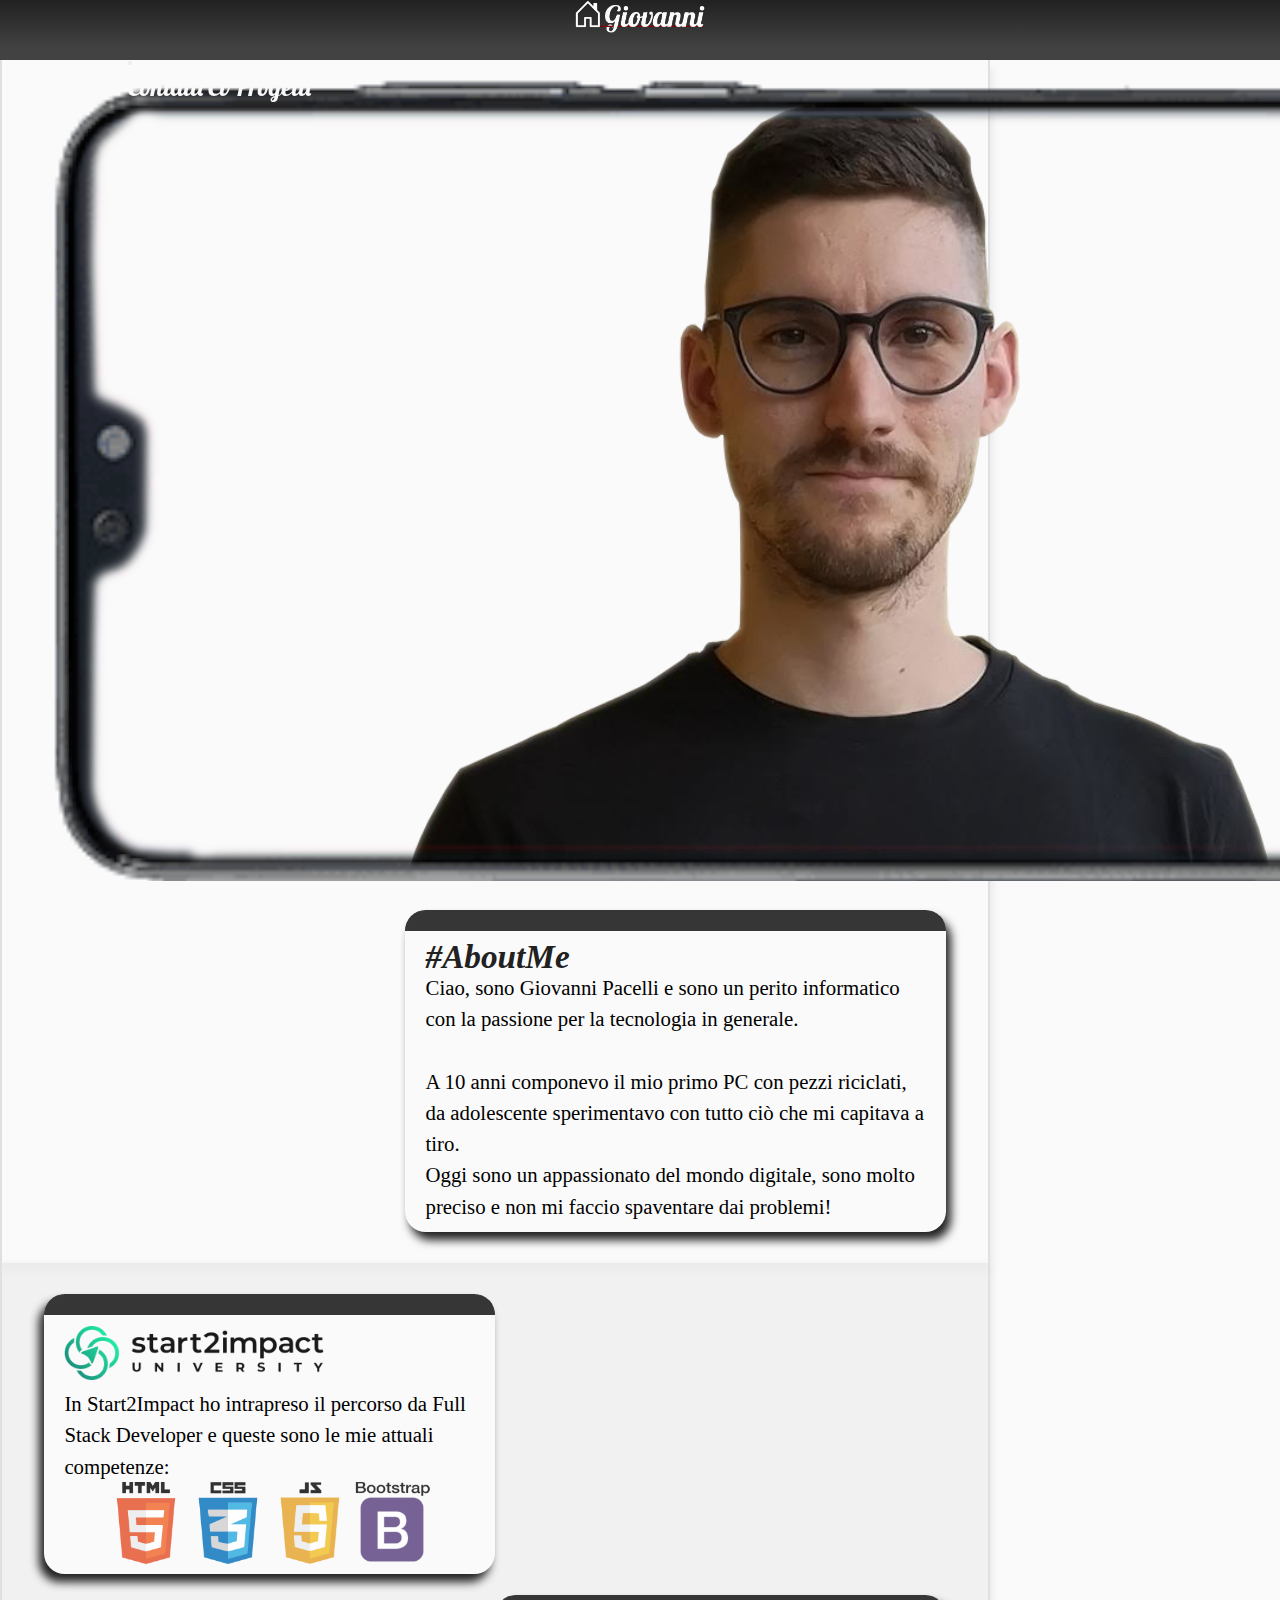
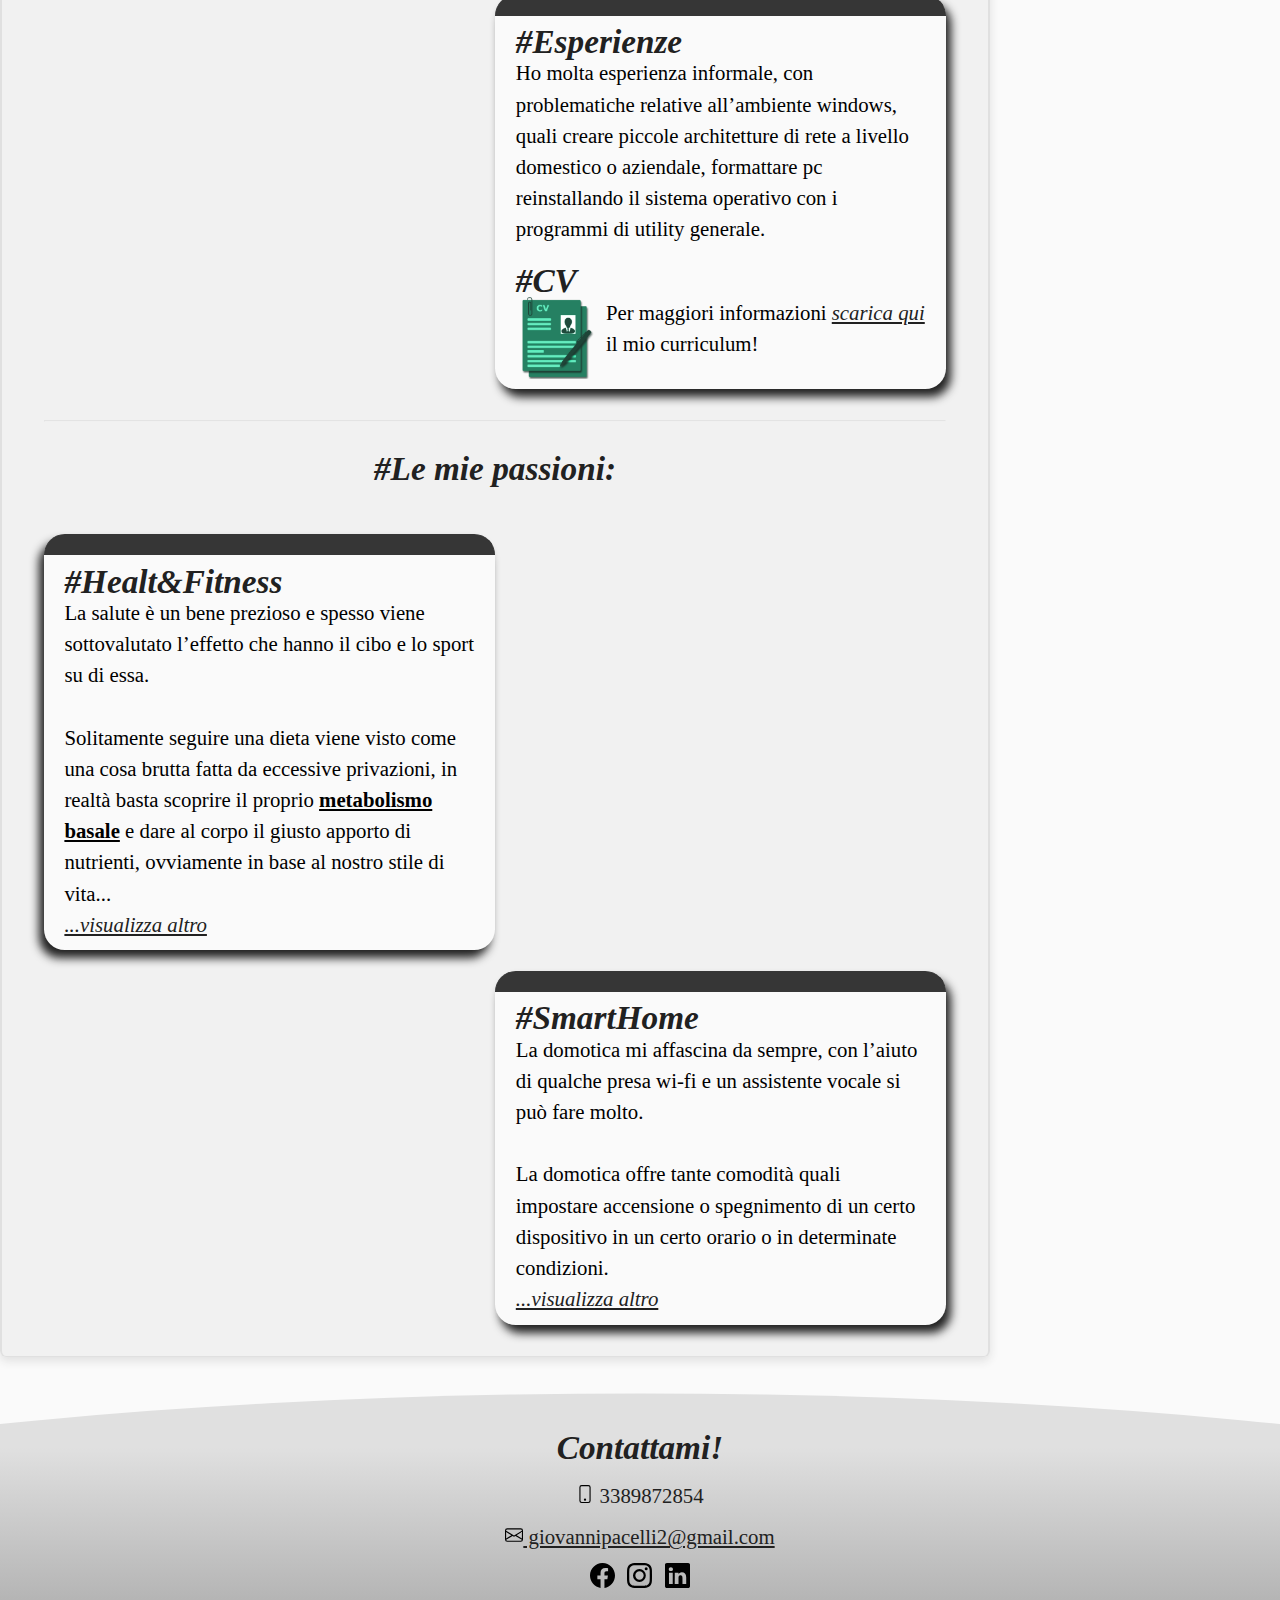
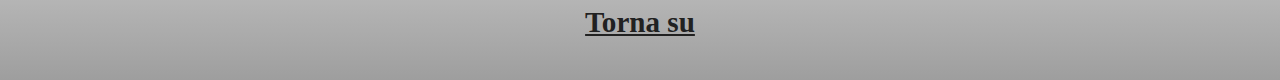
<file: index.html>
<!DOCTYPE html>
<html lang="en" dir="ltr">
  <head>
    <meta charset="utf-8">
    <meta name="viewport" content="width=device-width, initial-scale=1.0, maximum-scale=1.0"/>
    <link href="https://fonts.googleapis.com/css2?family=Open+Sans:ital,wght@0,400;0,700;1,400;1,700&display=swap" rel="stylesheet">
    <link href="https://fonts.googleapis.com/css2?family=Lobster&display=swap" rel="stylesheet">
    <link href="https://cdn.jsdelivr.net/npm/bootstrap@5.0.2/dist/css/bootstrap.min.css"
        rel="stylesheet"
        integrity="sha384-EVSTQN3/azprG1Anm3QDgpJLIm9Nao0Yz1ztcQTwFspd3yD65VohhpuuCOmLASjC"
        crossorigin="anonymous">
    <script src="https://cdn.jsdelivr.net/npm/bootstrap@5.0.2/dist/js/bootstrap.bundle.min.js"></script>
    <link rel="stylesheet" href="assets/css/master.css">
    <link rel="stylesheet" href="assets/css/home.css">
    <title>Giovanni Pacelli</title>
  </head>
  <body>

    <header id="header">
      <nav class="navbar navbar-expand-sm navbar-dark header">
        <div class="container-fluid links">
            <div class="logo"><a id="logo-color" href="#"><img src="assets/img/Logo.png" alt="Logo"></a></div>
            <button type="button" class="navbar-toggler" data-bs-toggle="collapse" data-bs-target="#navbarCollapse">
                <span class="navbar-toggler-icon"></span>
            </button>
            <div class="collapse navbar-collapse links-container" id="navbarCollapse">
                <div class="navbar-nav">
                    <a href="#contact" class="nav-item">Contatti</a>
                    <a href="#cv" class="nav-item">Cv</a>
                    <a href="project/project.html" class="nav-item">Progetti</a>
                </div>
            </div>
        </div>
    </nav>
    </header>

    <div id="page">

      <div class="container-sm">
        <div id="first-section">
          <section>
            <figure id="my-photo">
              <img class="img-fluid" src="assets/img/in-phone.png" alt="Foto personale all'interno di uno smarphone">
            </figure>
          </section>
  
          <section id="aboutme" class="query-768-width-60" tabindex="0">
            <div class="text-container-box shadow-right">
              <div class="text-container-bar"></div>
              <div class="text-container">
                <h3>&num;AboutMe</h3>
              <span class="description"><p id="intro">Ciao, sono Giovanni Pacelli e sono un perito informatico</p><p id="continue"> con la passione per la tecnologia in generale.</br></br> A 10 anni componevo il mio primo PC con pezzi riciclati, da adolescente sperimentavo con tutto ciò che mi capitava a tiro.</br> Oggi sono un appassionato del mondo digitale, sono molto preciso e non mi faccio spaventare dai problemi!</p>
              <span class="other">...continua</span></span>
              </div>
            </div>
          </section>
        </div>
        
        <div id="second-section">
          <section>  
            <div class="info-container to-left">
              <div class="text-container-box shadow-left">
                <div class="text-container-bar"></div>
                <div class="text-container">

                  <figure>
                    <img class="img-fluid start-to-impact" src="assets/img/start-to-impact.webp" alt="Logo di Start2Impact University">
                  </figure>
  
                  <p>In Start2Impact ho intrapreso il percorso da Full Stack Developer e queste sono le mie attuali competenze:</p>
                  <div class=""  id="competence-photos">
                    <img class="img-fluid competence-icon" src="assets/img/html5.png" alt="Icona HTML5">
                    <img class="img-fluid competence-icon" src="assets/img/css3.png" alt="Icona CSS3">
                    <img class="img-fluid competence-icon" src="assets/img/js.png" alt="Icona JS">
                    <img class="img-fluid competence-icon" src="assets/img/bootstrap.png" alt="Icona Bootstrap">
                  </div>
                </div>
              </div>
            </div>

            <div class="info-container to-right mt-smartphone">
              <div class="text-container-box shadow-right">
                <div class="text-container-bar"></div>
                <div class="text-container">
                  <h3>&num;Esperienze</h3>
                  <p id="cv">Ho molta esperienza informale, con problematiche relative all’ambiente windows, quali creare piccole architetture di rete a livello domestico o aziendale, formattare pc reinstallando il sistema operativo con i programmi di utility generale.</p>
                  <!--<p>Parlo di esperienza informale dato che non ho effettuato ciò come un lavoro vero e proprio ma ad amici e parenti oppure presso le aziende in cui lavoravo ma facendo tutt’altro.</p>-->
                </div>
                <div class="text-container pt-0">
                  <h3>&num;CV</h3>
                  <div class="cv-section">
                    <img class="img-fluid cv-icon" src="assets/img/cv-3.png" alt="Icona curriculum vitae">
                    <p>Per maggiori informazioni <a class="g-link" href="assets/download/CV_Pacelli_Giovanni.pdf"><em>scarica qui</em></a> il mio curriculum!</p>
                  </div>
                </div>
              </div>
            </div> 

            <hr>

            <h3 id="passions-h3">&num;Le mie passioni:</h3>

            <div class="info-container to-left">
              <div class="text-container-box shadow-left">
                <div class="text-container-bar"></div>
                <div class="text-container">
                  <h3>&num;Healt&amp;Fitness</h3>
                  <p>La salute è un bene prezioso e spesso viene sottovalutato l’effetto che hanno il cibo e lo sport su di essa. </br></br>Solitamente seguire una dieta viene visto come una cosa brutta fatta da eccessive privazioni, in realtà basta scoprire il proprio <a class="special-links" href="https://giovannipacelli2.github.io/metabolismo/">metabolismo basale</a> e dare al corpo il giusto apporto di nutrienti, ovviamente in base al nostro stile di vita...</p>
                  <a class="g-link" href="healt-fitness/index.html#home-continue"><em>...visualizza altro</em></a>
                </div>
              </div>
            </div>
  
            <div class="info-container to-right mt-smartphone">
              <div class="text-container-box shadow-right">
                <div class="text-container-bar"></div>
                <div class="text-container">
                  <h3>&num;SmartHome</h3>
                  <p>La domotica mi affascina da sempre, con l’aiuto di qualche presa wi-fi e un assistente vocale si può fare molto. </br></br>La domotica offre tante comodità quali impostare accensione o spegnimento di un certo dispositivo in un certo orario o in determinate condizioni.</p>
                  <a class="g-link" href="smart-home/index.html"><em>...visualizza altro</em></a>
                </div>
              </div>
            </div>            
          </section>
        </div>

      </div>
    </div>

    <footer id="contact" class="footer">
      <div class="footer-container center">
        <h3>Contattami!</h3>
        <div class="info"><img src="assets/img/icon-bootstrap/phone.svg" alt="icona cellulare"> 3389872854</div>
        <div class="info"><a class="g-link" href="mailto:giovannipacelli2@gmail.com"><img src="assets/img/icon-bootstrap/mail.svg" alt="icona cellulare"> giovannipacelli2@gmail.com</a></div>
        <div class="info social">
          <a href="https://www.facebook.com/giovannigstpacelli/"><img src="assets/img/icon-bootstrap/fb.svg" alt="icona facebook"></a>
          <a href="https://www.instagram.com/giovannipacelli2/"><img src="assets/img/icon-bootstrap/ig.svg" alt="icona instagram"></a>
          <a href="https://www.linkedin.com/in/giovanni-pacelli-537398147/"><img src="assets/img/icon-bootstrap/linkedin.svg" alt="icona linkedin"></a>
        </div>
        <div id="torna-su"><a class="g-link" href="#page">Torna su</a></div>
      </div>
    </footer>

    <script src="./assets/js/other.js"></script>
  </body>
</html>
</file>
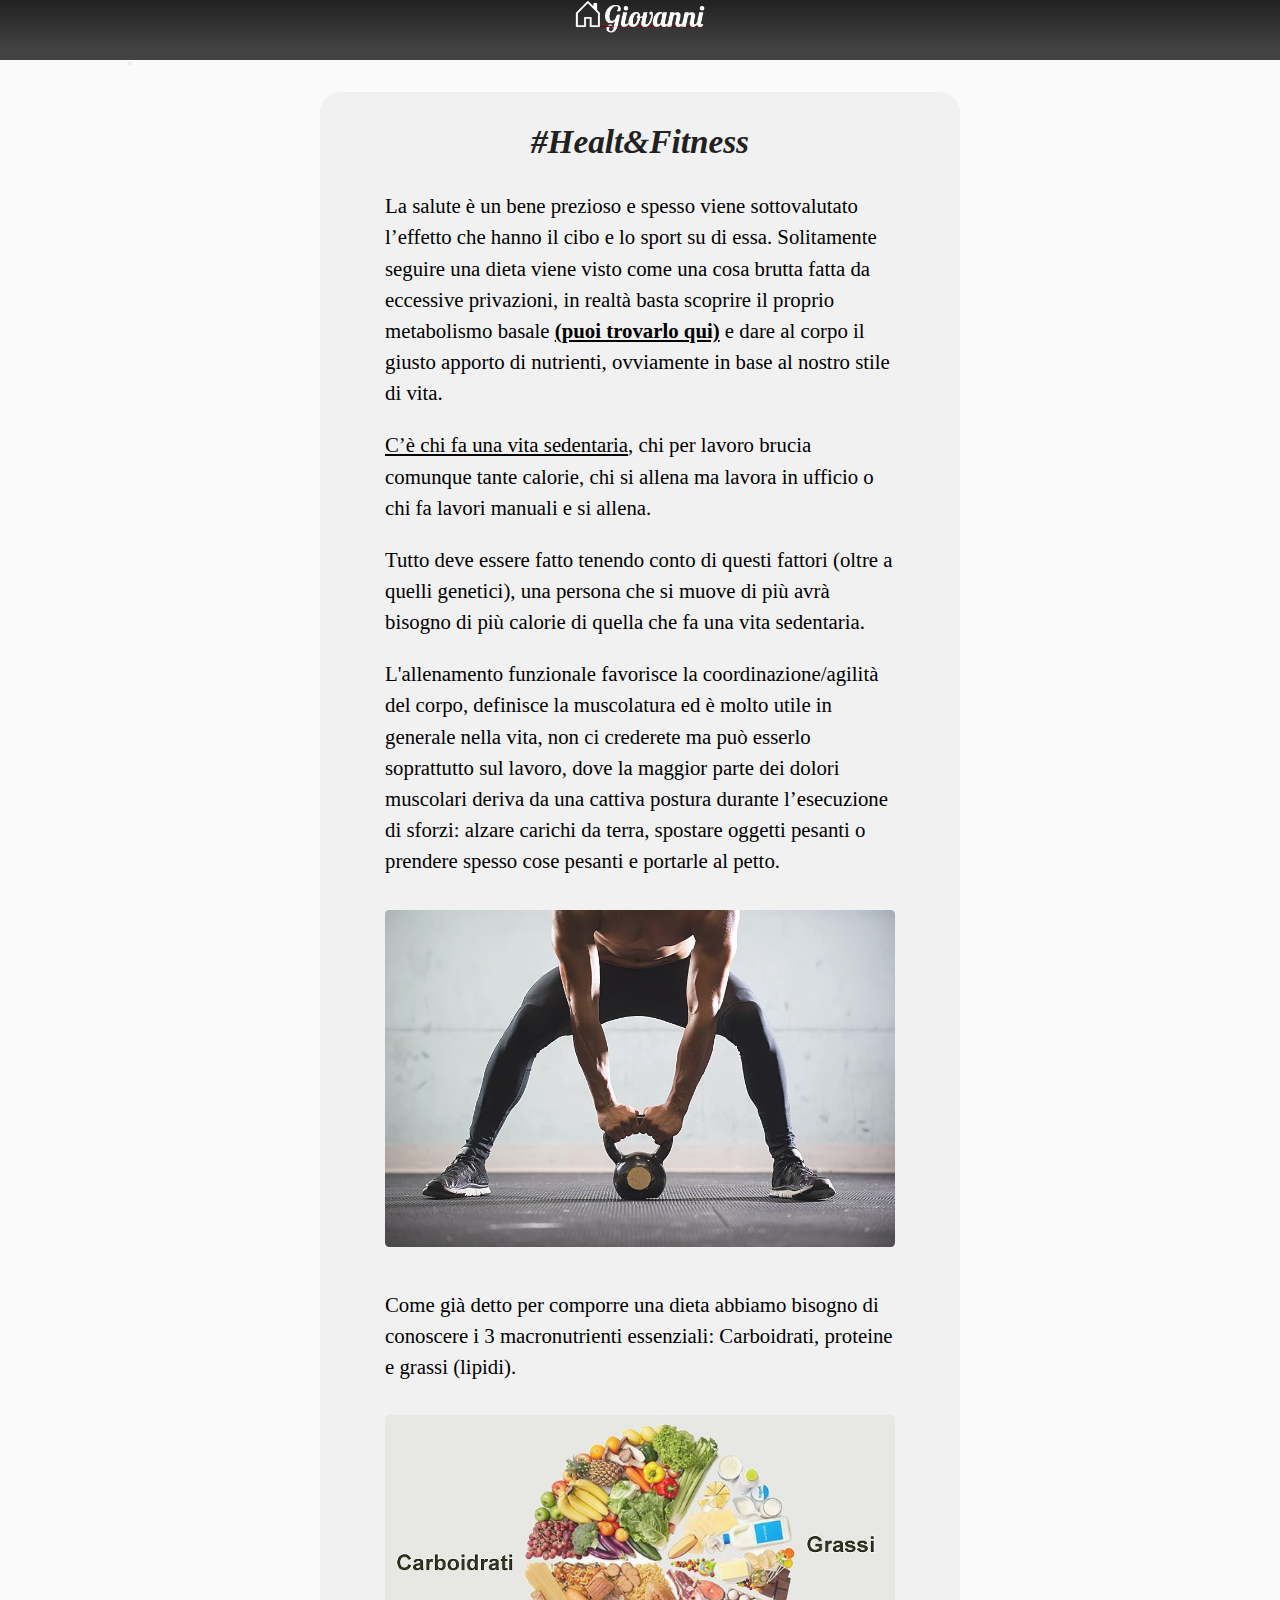
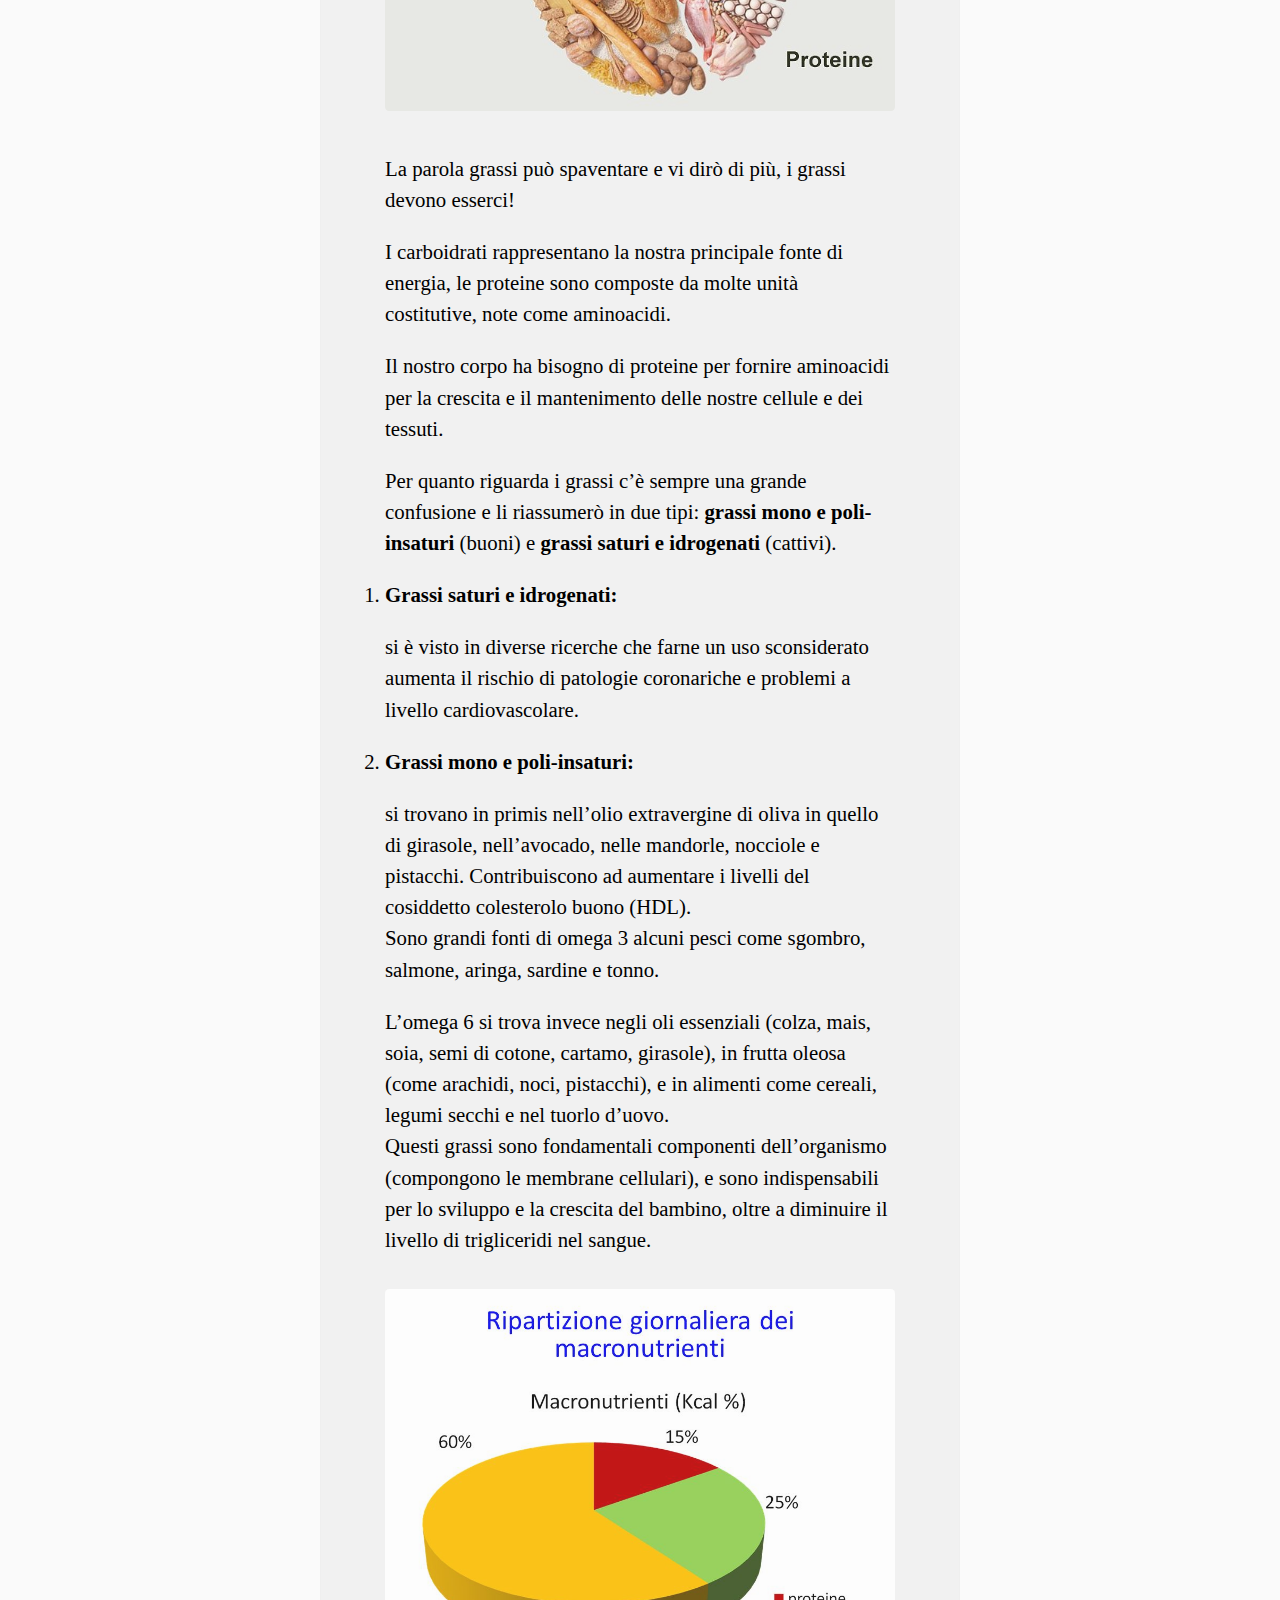
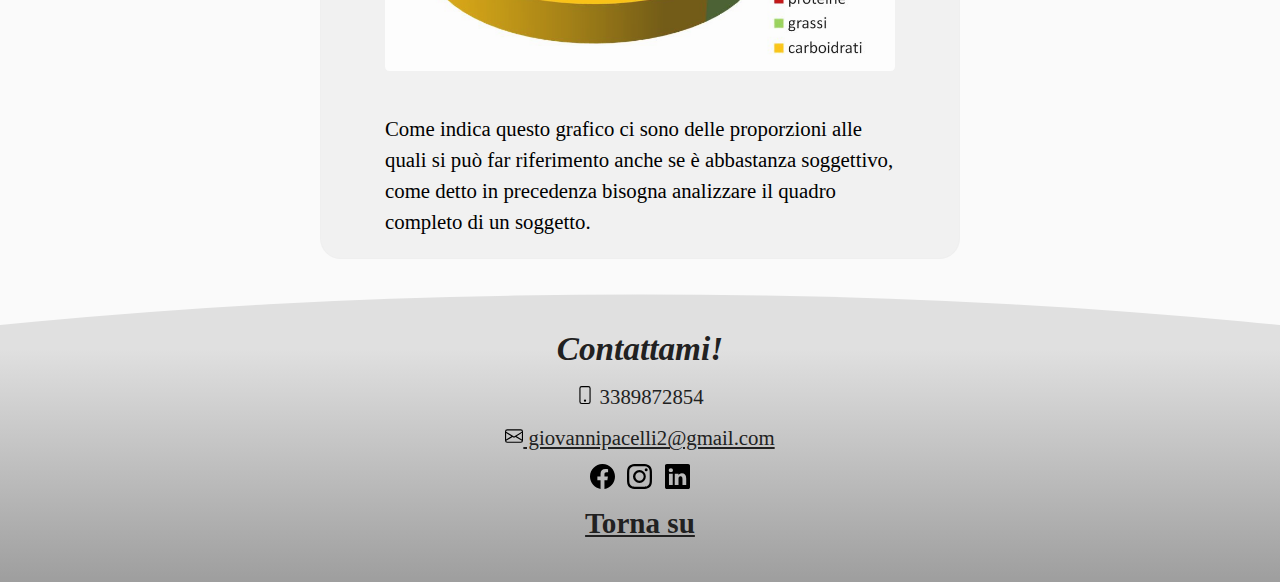
<file: healt-fitness/index.html>
<!DOCTYPE html>
<html lang="en" dir="ltr">
  <head>
    <meta charset="utf-8">
    <meta name="viewport" content="width=device-width, initial-scale=1.0, maximum-scale=1.0"/>
    <link href="https://fonts.googleapis.com/css2?family=Open+Sans:ital,wght@0,400;0,700;1,400;1,700&display=swap" rel="stylesheet">
    <link href="https://fonts.googleapis.com/css2?family=Lobster&display=swap" rel="stylesheet">
    <link href="https://cdn.jsdelivr.net/npm/bootstrap@5.0.2/dist/css/bootstrap.min.css"
        rel="stylesheet"
        integrity="sha384-EVSTQN3/azprG1Anm3QDgpJLIm9Nao0Yz1ztcQTwFspd3yD65VohhpuuCOmLASjC"
        crossorigin="anonymous">
    <script src="https://cdn.jsdelivr.net/npm/bootstrap@5.0.2/dist/js/bootstrap.bundle.min.js"></script>
    <link rel="stylesheet" href="../assets/css/master.css">
    <link rel="stylesheet" href="../assets/css/passions.css">
    <title>Giovanni Pacelli</title>
  </head>
  <body>

    <header id="header">
      <nav class="navbar navbar-expand-sm navbar-dark header">
        <div class="container-fluid links">
            <div class="logo"><a id="logo-color" href="../index.html"><img src="../assets/img/Logo.png" alt="Logo"></a></div>
            <button type="button" class="navbar-toggler" data-bs-toggle="collapse" data-bs-target="#navbarCollapse">
                <span class="navbar-toggler-icon"></span>
            </button>
            <div class="collapse navbar-collapse links-container" id="navbarCollapse">
                <div class="navbar-nav">
                    <a href="#contact" class="nav-item">Contatti</a>
                    <a href="../index.html#cv" class="nav-item">Cv</a>
                    <a href="../project/project.html" class="nav-item">Progetti</a>
                </div>
            </div>
        </div>
    </nav>
    </header>

    <div id="page">

      <article class="article-container">
        <div class="article container-fluid">
          <div class="heading"><h3>&num;Healt&amp;Fitness</h3></div>
          <section>
            <p id="home-continue">La salute è un bene prezioso e spesso viene sottovalutato l’effetto che hanno il cibo e lo sport su di essa. Solitamente seguire una dieta viene visto come una cosa brutta fatta da eccessive privazioni, in realtà basta scoprire il proprio metabolismo basale <a class="special-links" href="https://giovannipacelli2.github.io/metabolismo/">(puoi trovarlo qui)</a> e dare al corpo il giusto apporto di nutrienti, ovviamente in base al nostro stile di vita. </p>
            <p><span class="continue-to-read">C’è chi fa una vita sedentaria</span>, chi per lavoro brucia comunque tante calorie, chi si allena ma lavora in ufficio o chi fa lavori manuali e si allena. </p>
            <p>Tutto deve essere fatto tenendo conto di questi fattori (oltre a quelli genetici), una persona che si muove di più avrà bisogno di più calorie di quella che fa una vita sedentaria.</p>
            <p>L'allenamento funzionale favorisce la coordinazione/agilità del corpo, definisce la muscolatura ed è molto utile in generale nella vita, non ci crederete ma può esserlo soprattutto sul lavoro, dove la maggior parte dei dolori muscolari deriva da una cattiva postura durante l’esecuzione di sforzi: alzare carichi da terra, spostare oggetti pesanti o prendere spesso cose pesanti e portarle al petto.</p>
          </section>
          <figure class="center">
            <img class="photo" src="../assets/img/functional-training1.png" alt="Immagine di un uomo che solleva un peso">
          </figure>
          <section>
            <p class="no-margin">Come già detto per comporre una dieta abbiamo bisogno di conoscere i 3 macronutrienti essenziali: Carboidrati, proteine e grassi (lipidi).</p>
            <figure class="center">
              <img id="macro" class="photo" src="../assets/img/macronutrienti.jpg" alt="I macronutrienti: carboidrati, proteine e grassi">
            </figure>
            <p>La parola grassi può spaventare e vi dirò di più, i grassi devono esserci!</p>
            <p>I carboidrati rappresentano la nostra principale fonte di energia, le proteine sono composte da molte unità costitutive, note come aminoacidi.</p>
            <p>Il nostro corpo ha bisogno di proteine per fornire aminoacidi per la crescita e il mantenimento delle nostre cellule e dei tessuti.</p>
            <p>Per quanto riguarda i grassi c’è sempre una grande confusione e li riassumerò in due tipi: <strong>grassi mono e poli-insaturi</strong> (buoni) e <strong>grassi saturi e idrogenati</strong> (cattivi).</p>
          </section>
  
          <section>
            <ol class="no-margin">
              <li>
                <p><strong>Grassi saturi e idrogenati:</strong></p>
                <p>si è visto in diverse ricerche che farne un uso sconsiderato aumenta il rischio di patologie coronariche e problemi a livello cardiovascolare.</p>
              </li>
              <li>
                <p><strong>Grassi mono e poli-insaturi: </strong></p>
                <p>si trovano in primis nell’olio extravergine di oliva in quello di girasole, nell’avocado, nelle mandorle, nocciole e pistacchi. Contribuiscono ad aumentare i livelli del cosiddetto colesterolo buono (HDL).<br> Sono grandi fonti di omega 3 alcuni pesci come sgombro, salmone, aringa, sardine e tonno.</p>
                <p>L’omega 6 si trova invece negli oli essenziali (colza, mais, soia, semi di cotone, cartamo, girasole), in frutta oleosa (come arachidi, noci, pistacchi), e in alimenti come cereali, legumi secchi e nel tuorlo d’uovo.<br> Questi grassi sono fondamentali componenti dell’organismo (compongono le membrane cellulari), e sono indispensabili per lo sviluppo e la crescita del bambino, oltre a diminuire il livello di trigliceridi nel sangue.</p>
              </li>
            </ol>  

            <figure class="center">
              <img class="photo" src="../assets/img/percentuale-macronutrienti.jpg" alt="Percentuale macronutrieni nella dieta. 60% carboidrati, 15% Proteine, 25% Grassi">
            </figure>

            <p>Come indica questo grafico ci sono delle proporzioni alle quali si può far riferimento anche se è abbastanza soggettivo, come detto in precedenza bisogna analizzare il quadro completo di un soggetto.</p>
          </section>
      </article>

    </div>

    <footer id="contact" class="footer">
      <div class="footer-container center">
        <h3>Contattami!</h3>
        <div class="info"><img src="../assets/img/icon-bootstrap/phone.svg" alt="icona cellulare"> 3389872854</div>
        <div class="info"><a class="g-link" href="mailto:giovannipacelli2@gmail.com"><img src="../assets/img/icon-bootstrap/mail.svg" alt="icona cellulare"> giovannipacelli2@gmail.com</a></div>
        <div class="info social">
          <a href="https://www.facebook.com/giovannigstpacelli/"><img src="../assets/img/icon-bootstrap/fb.svg" alt="icona facebook"></a>
          <a href="https://www.instagram.com/giovannipacelli2/"><img src="../assets/img/icon-bootstrap/ig.svg" alt="icona instagram"></a>
          <a href="https://www.linkedin.com/in/giovanni-pacelli-537398147/"><img src="../assets/img/icon-bootstrap/linkedin.svg" alt="icona linkedin"></a>
        </div>
        <div id="torna-su"><a class="g-link" href="#page">Torna su</a></div>
      </div>
    </footer>

  </body>
</html>
</file>
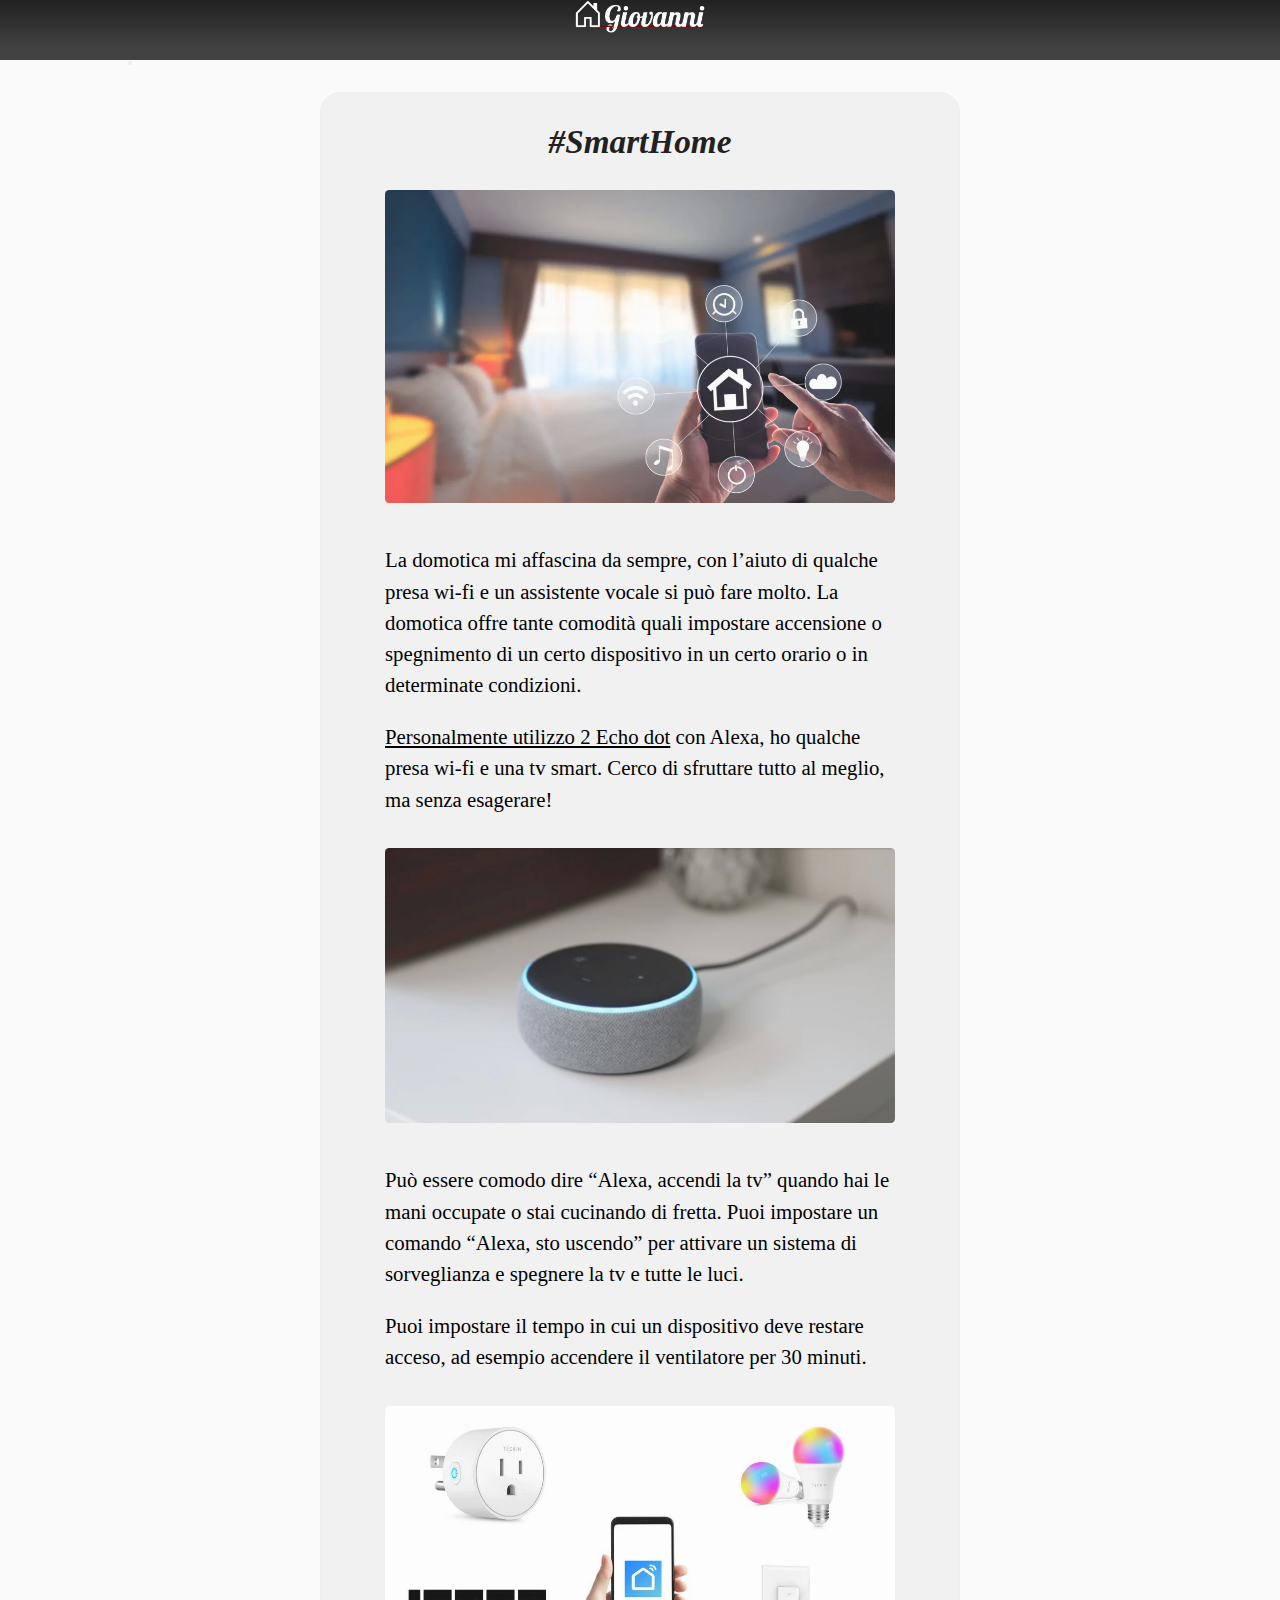
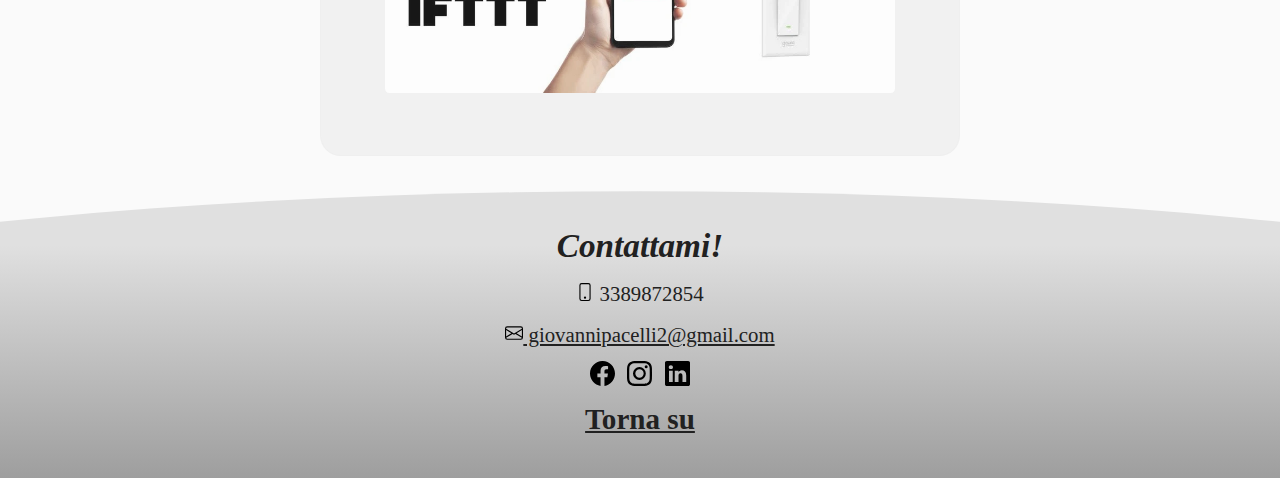
<file: smart-home/index.html>
<!DOCTYPE html>
<html lang="en" dir="ltr">
  <head>
    <meta charset="utf-8">
    <meta name="viewport" content="width=device-width, initial-scale=1.0, maximum-scale=1.0"/>
    <link href="https://fonts.googleapis.com/css2?family=Open+Sans:ital,wght@0,400;0,700;1,400;1,700&display=swap" rel="stylesheet">
    <link href="https://fonts.googleapis.com/css2?family=Lobster&display=swap" rel="stylesheet">
    <link href="https://cdn.jsdelivr.net/npm/bootstrap@5.0.2/dist/css/bootstrap.min.css"
        rel="stylesheet"
        integrity="sha384-EVSTQN3/azprG1Anm3QDgpJLIm9Nao0Yz1ztcQTwFspd3yD65VohhpuuCOmLASjC"
        crossorigin="anonymous">
    <script src="https://cdn.jsdelivr.net/npm/bootstrap@5.0.2/dist/js/bootstrap.bundle.min.js"></script>
    <link rel="stylesheet" href="../assets/css/master.css">
    <link rel="stylesheet" href="../assets/css/passions.css">
    <title>Giovanni Pacelli</title>
  </head>
  <body>

    <header id="header">
      <nav class="navbar navbar-expand-sm navbar-dark header">
        <div class="container-fluid links">
            <div class="logo"><a id="logo-color" href="../index.html"><img src="../assets/img/Logo.png" alt="Logo"></a></div>
            <button type="button" class="navbar-toggler" data-bs-toggle="collapse" data-bs-target="#navbarCollapse">
                <span class="navbar-toggler-icon"></span>
            </button>
            <div class="collapse navbar-collapse links-container" id="navbarCollapse">
                <div class="navbar-nav">
                    <a href="#contact" class="nav-item">Contatti</a>
                    <a href="../index.html#cv" class="nav-item">Cv</a>
                    <a href="https://giovannipacelli2.github.io/counter/" class="nav-item">Progetti</a>
                </div>
            </div>
        </div>
    </nav>
    </header>

    <div id="page">

      <article class="article-container">
        <div class="article container-fluid">
          <div class="heading"><h3>&num;SmartHome</h3></div>
          <figure class="center">
            <img class="photo no-margin-top" src="../assets/img/smarthome.webp" alt="Smartphone e controllo della casa">
          </figure>
          <section>
            <p id="home-continue">La domotica mi affascina da sempre, con l’aiuto di qualche presa wi-fi e un assistente vocale si può fare molto. La domotica offre tante comodità quali impostare accensione o spegnimento di un certo dispositivo in un certo orario o in determinate condizioni.</p>
            <p><span class="continue-to-read">Personalmente utilizzo 2 Echo dot</span> con Alexa, ho qualche presa wi-fi e una tv smart. Cerco di sfruttare tutto al meglio, ma senza esagerare!</p>
            <figure class="center">
              <img class="photo" src="../assets/img/alexa.jpg" alt="Immagine di un echo dot">
            </figure>
          </section>
          <section>
            <p>Può essere comodo dire “Alexa, accendi la tv” quando hai le mani occupate o stai cucinando di fretta. Puoi impostare un comando “Alexa, sto uscendo” per attivare un sistema di sorveglianza e spegnere la tv e tutte le luci.</p>
            <p>Puoi impostare il tempo in cui un dispositivo deve restare acceso, ad esempio accendere il ventilatore per 30 minuti.</p>
            <figure class="center">
              <img class="photo" src="../assets/img/smartlife.webp" alt="App per smartphone di controllo della casa. IFTTT, SmartLife">
            </figure>
          </section>
      </article>

    </div>

    <footer id="contact" class="footer">
      <div class="footer-container center">
        <h3>Contattami!</h3>
        <div class="info"><img src="../assets/img/icon-bootstrap/phone.svg" alt="icona cellulare"> 3389872854</div>
        <div class="info"><a class="g-link" href="mailto:giovannipacelli2@gmail.com"><img src="../assets/img/icon-bootstrap/mail.svg" alt="icona cellulare"> giovannipacelli2@gmail.com</a></div>
        <div class="info social">
          <a href="https://www.facebook.com/giovannigstpacelli/"><img src="../assets/img/icon-bootstrap/fb.svg" alt="icona facebook"></a>
          <a href="https://www.instagram.com/giovannipacelli2/"><img src="../assets/img/icon-bootstrap/ig.svg" alt="icona instagram"></a>
          <a href="https://www.linkedin.com/in/giovanni-pacelli-537398147/"><img src="../assets/img/icon-bootstrap/linkedin.svg" alt="icona linkedin"></a>
        </div>
        <div id="torna-su"><a class="g-link" href="#page">Torna su</a></div>
      </div>
    </footer>

  </body>
</html>
</file>
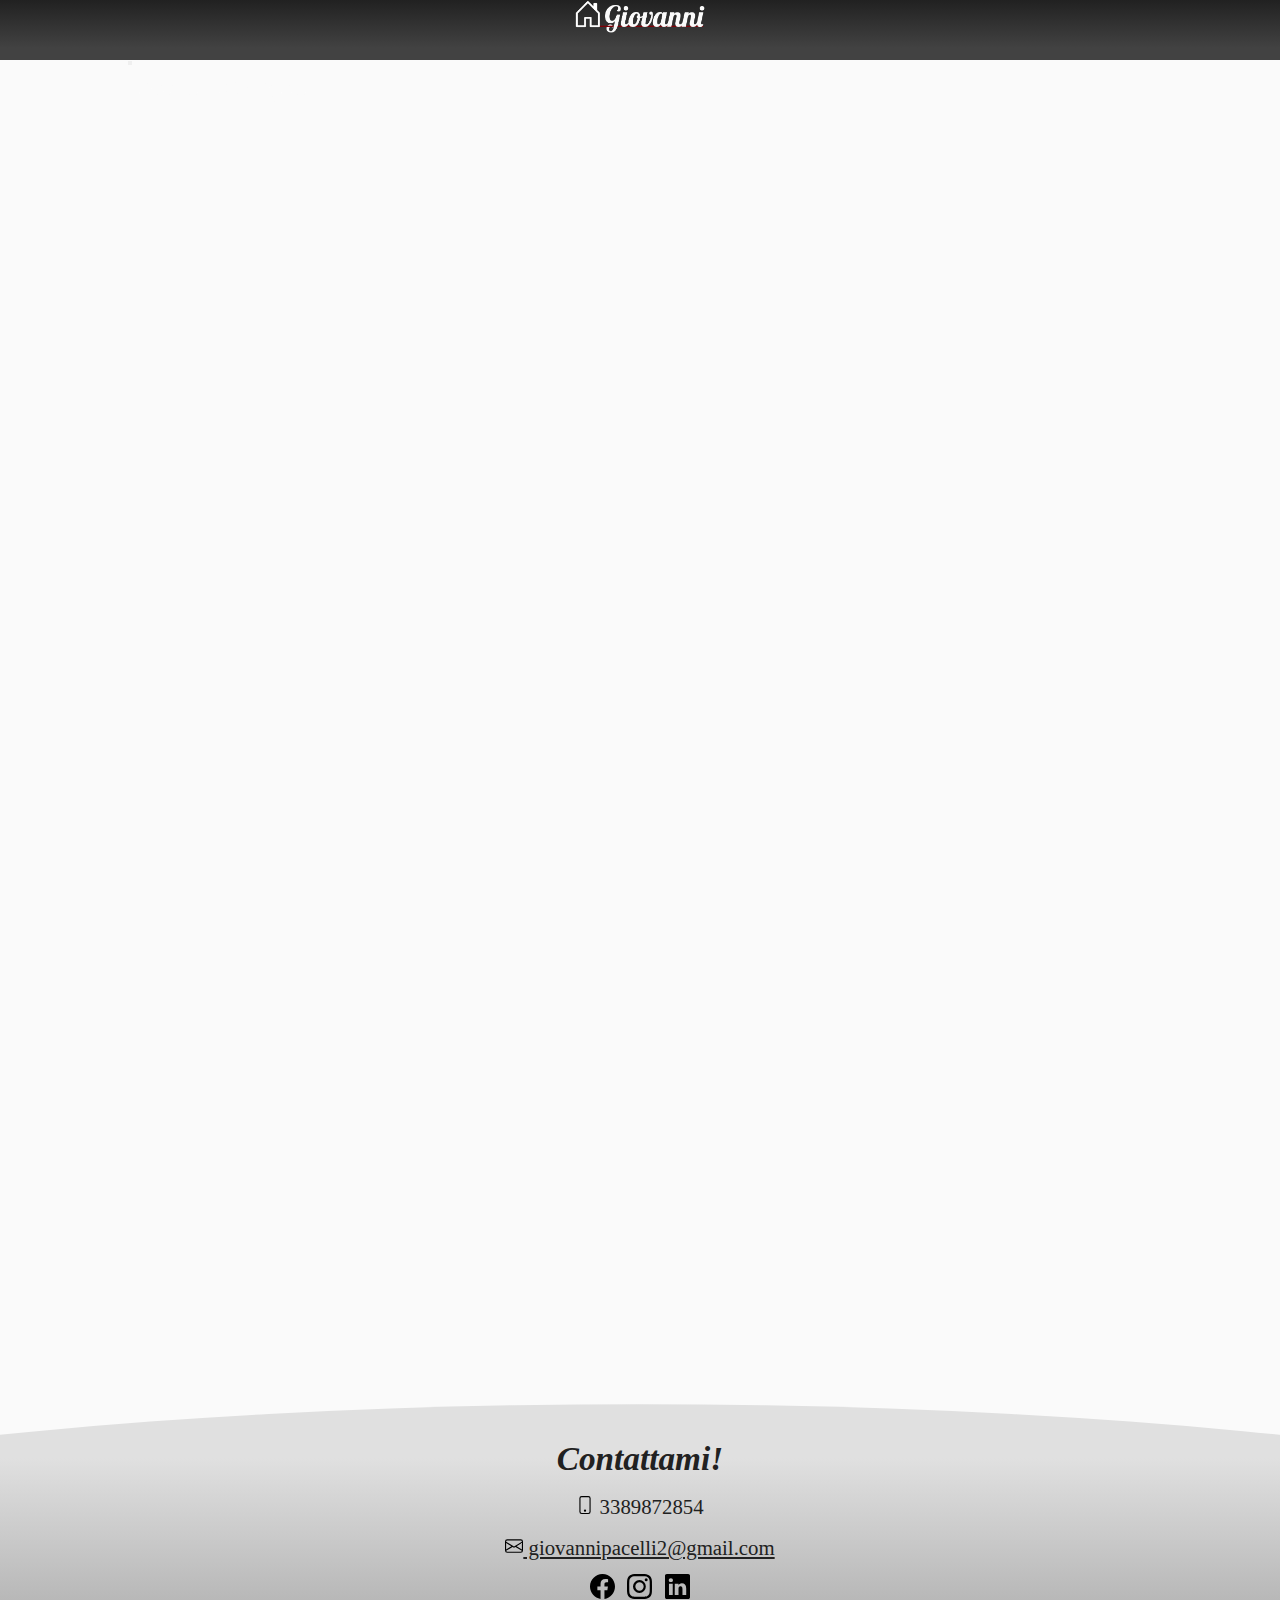
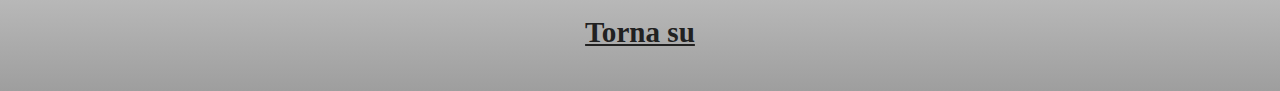
<file: new-page/new-page.html>
<!DOCTYPE html>
<html lang="en" dir="ltr">
  <head>
    <meta charset="utf-8">
    <meta name="viewport" content="width=device-width, initial-scale=1.0, maximum-scale=1.0"/>
    <link href="https://fonts.googleapis.com/css2?family=Open+Sans:ital,wght@0,400;0,700;1,400;1,700&display=swap" rel="stylesheet">
    <link href="https://fonts.googleapis.com/css2?family=Lobster&display=swap" rel="stylesheet">
    <link href="https://cdn.jsdelivr.net/npm/bootstrap@5.0.2/dist/css/bootstrap.min.css"
        rel="stylesheet"
        integrity="sha384-EVSTQN3/azprG1Anm3QDgpJLIm9Nao0Yz1ztcQTwFspd3yD65VohhpuuCOmLASjC"
        crossorigin="anonymous">
    <script src="https://cdn.jsdelivr.net/npm/bootstrap@5.0.2/dist/js/bootstrap.bundle.min.js"></script>
    <link rel="stylesheet" href="../assets/css/master.css">
    <title>Giovanni Pacelli</title>
  </head>
  <body>

    <header id="header">
      <nav class="navbar navbar-expand-sm navbar-dark header">
        <div class="container-fluid links">
            <div class="logo"><a id="logo-color" href="../index.html"><img src="../assets/img/Logo.png" alt="Logo"></a></div>
            <button type="button" class="navbar-toggler" data-bs-toggle="collapse" data-bs-target="#navbarCollapse">
                <span class="navbar-toggler-icon"></span>
            </button>
            <div class="collapse navbar-collapse links-container" id="navbarCollapse">
                <div class="navbar-nav">
                    <a href="#contact" class="nav-item">Contatti</a>
                    <a href="../index.html#cv" class="nav-item">Cv</a>
                    <a href="../project/project.html" class="nav-item">Progetti</a>
                </div>
            </div>
        </div>
    </nav>
    </header>

    <div id="page">

      <div class="container-sm">

      </div>
    </div>

    <footer id="contact" class="footer">
      <div class="footer-container center">
        <h3>Contattami!</h3>
        <div class="info"><img src="../assets/img/icon-bootstrap/phone.svg" alt="icona cellulare"> 3389872854</div>
        <div class="info"><a class="g-link" href="mailto:giovannipacelli2@gmail.com"><img src="../assets/img/icon-bootstrap/mail.svg" alt="icona cellulare"> giovannipacelli2@gmail.com</a></div>
        <div class="info social">
          <a href="https://www.facebook.com/giovannigstpacelli/"><img src="../assets/img/icon-bootstrap/fb.svg" alt="icona facebook"></a>
          <a href="https://www.instagram.com/giovannipacelli2/"><img src="../assets/img/icon-bootstrap/ig.svg" alt="icona instagram"></a>
          <a href=""><img src="../assets/img/icon-bootstrap/linkedin.svg" alt="icona linkedin"></a>
        </div>
        <div id="torna-su"><a class="g-link" href="#page">Torna su</a></div>
      </div>
    </footer>

  </body>
</html>
</file>
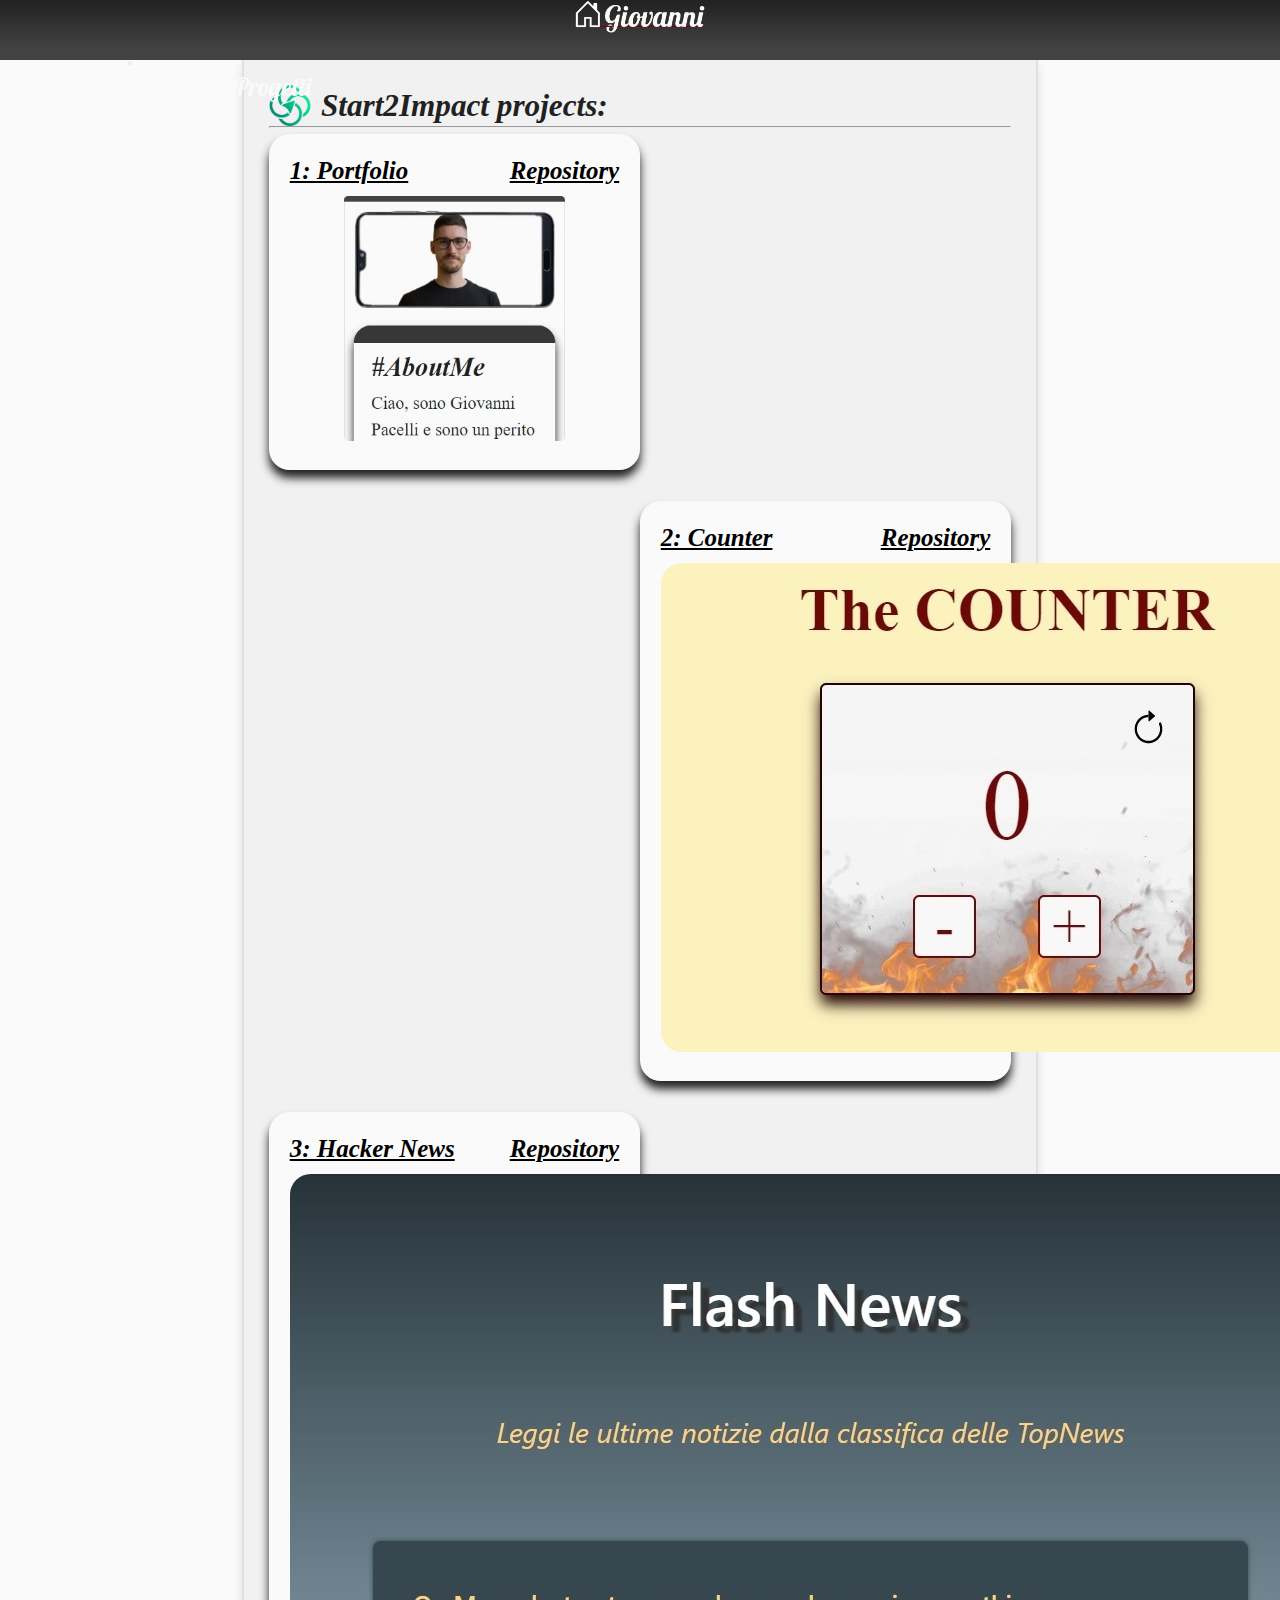
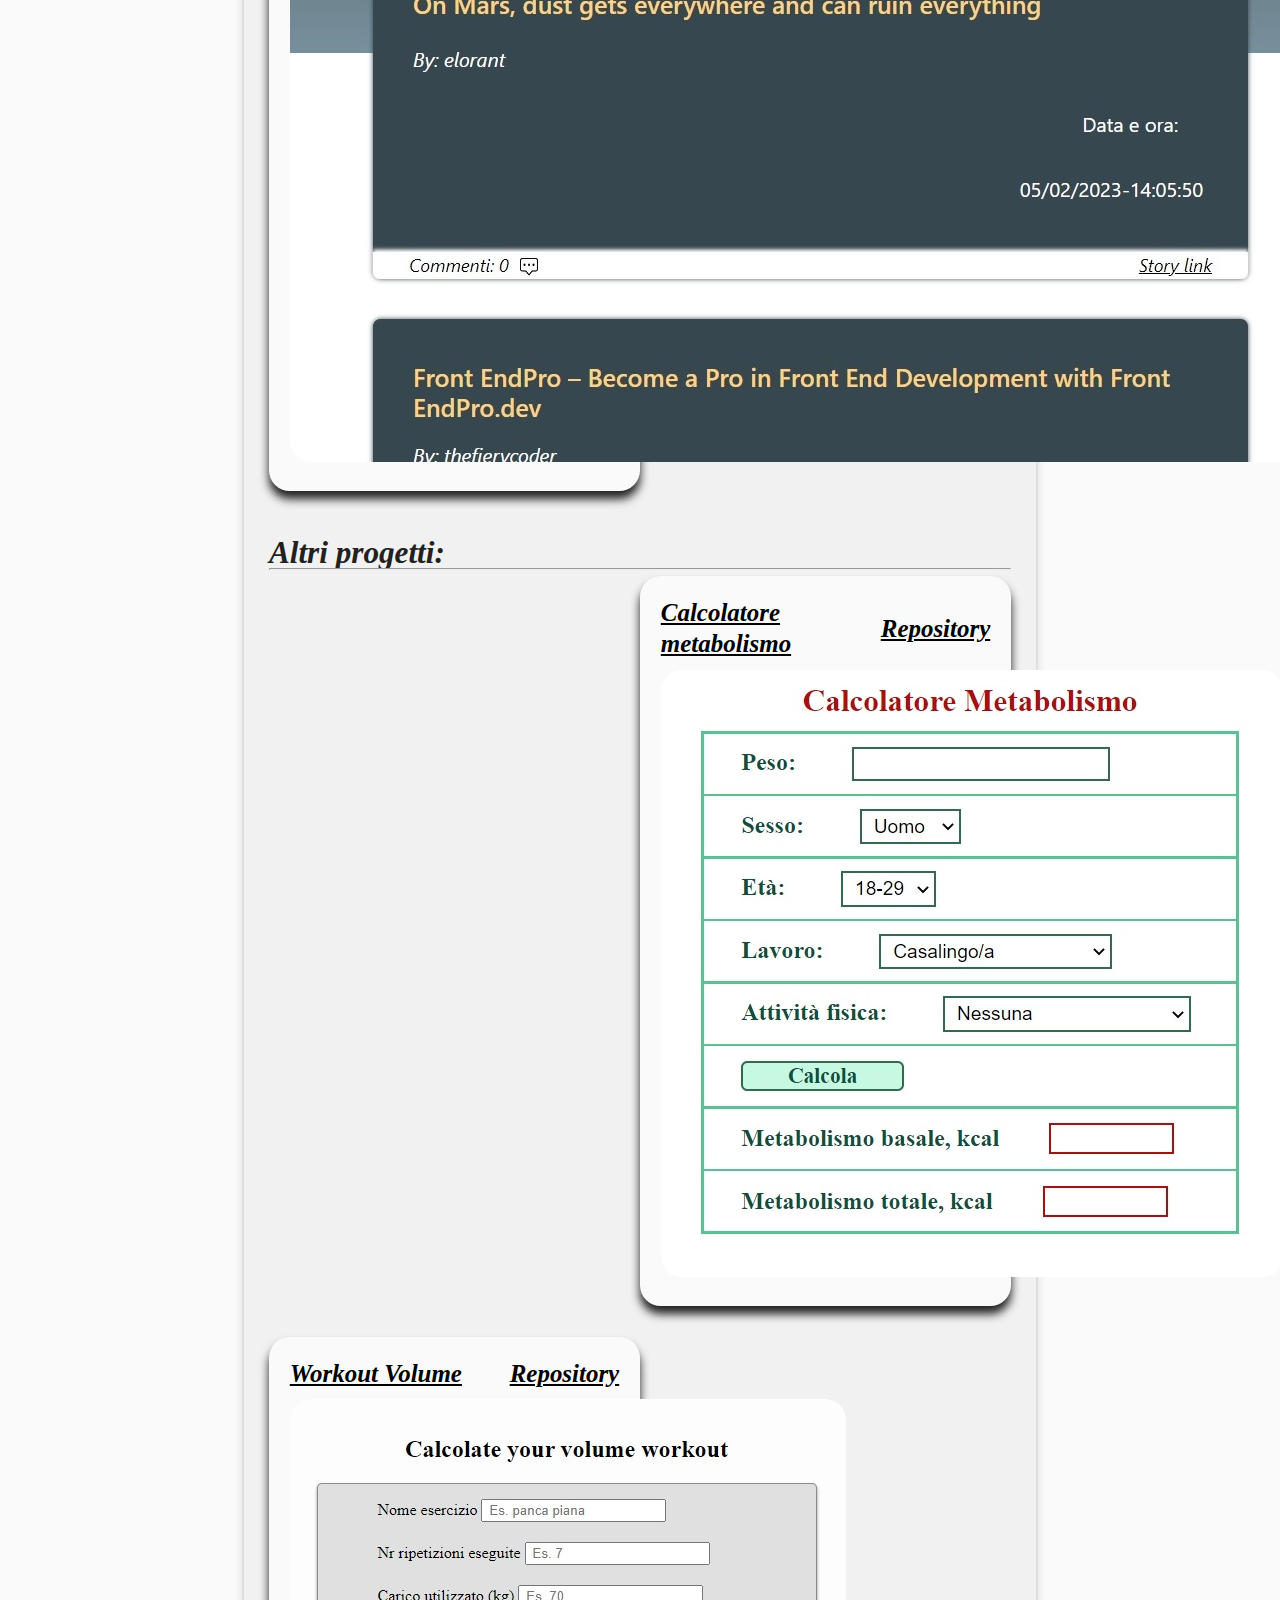
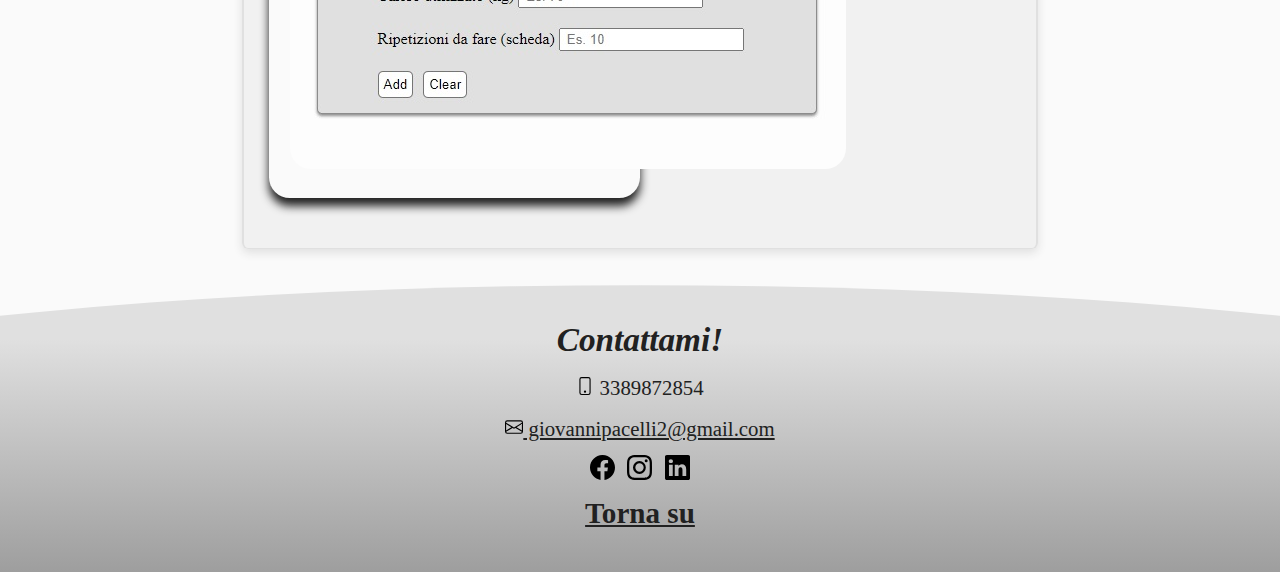
<file: project/project.html>
<!DOCTYPE html>
<html lang="en" dir="ltr">
  <head>
    <meta charset="utf-8">
    <meta name="viewport" content="width=device-width, initial-scale=1.0, maximum-scale=1.0"/>
    <link href="https://fonts.googleapis.com/css2?family=Open+Sans:ital,wght@0,400;0,700;1,400;1,700&display=swap" rel="stylesheet">
    <link href="https://fonts.googleapis.com/css2?family=Lobster&display=swap" rel="stylesheet">
    <link href="https://cdn.jsdelivr.net/npm/bootstrap@5.0.2/dist/css/bootstrap.min.css"
        rel="stylesheet"
        integrity="sha384-EVSTQN3/azprG1Anm3QDgpJLIm9Nao0Yz1ztcQTwFspd3yD65VohhpuuCOmLASjC"
        crossorigin="anonymous">
    <script src="https://cdn.jsdelivr.net/npm/bootstrap@5.0.2/dist/js/bootstrap.bundle.min.js"></script>
    <link rel="stylesheet" href="../assets/css/master.css">
    <link rel="stylesheet" href="../assets/css/project.css">
    <title>Giovanni Pacelli</title>
  </head>
  <body>

    <header id="header">
      <nav class="navbar navbar-expand-sm navbar-dark header">
        <div class="container-fluid links">
            <div class="logo"><a id="logo-color" href="../index.html"><img src="../assets/img/Logo.png" alt="Logo"></a></div>
            <button type="button" class="navbar-toggler" data-bs-toggle="collapse" data-bs-target="#navbarCollapse">
                <span class="navbar-toggler-icon"></span>
            </button>
            <div class="collapse navbar-collapse links-container" id="navbarCollapse">
                <div class="navbar-nav">
                    <a href="#contact" class="nav-item">Contatti</a>
                    <a href="../index.html#cv" class="nav-item">Cv</a>
                    <a href="../project/project.html" class="nav-item">Progetti</a>
                </div>
            </div>
        </div>
    </nav>
    </header>

    <div id="page">

      <div class="container-sm">
        <div id="project-container">
          <div class="header-projects">
            <img src="../assets/img/competence/start-to-impact-logo.png" alt="">
            <h3>Start2Impact projects:</h3>
          </div>
          
          <hr>

          <div class="project to-left">
              <div class="project-links">
                <h3><a href="../index.html">1: Portfolio</a></h3>
                <h3><a href="https://github.com/giovannipacelli2/portfolio" target="_blank">Repository</a></h3>
              </div>
              
            <div class="img-container center">
              <a href="../index.html">
                <img id="img-port" class="img-fluid" src="../assets/img/screen-portfolio-smartphone.jpg" alt="Screenshot della pagina portfolio">
              </a>
            </div>
          </div>
          
            <div class="project to-right">
              <div class="project-links">
                <h3><a href="https://giovannipacelli2.github.io/counter/" target="_blank">2: Counter</a></h3>
                <h3><a href="https://github.com/giovannipacelli2/counter" target="_blank">Repository</a></h3>
              </div>
              <div class="img-container center">
                <a href="https://giovannipacelli2.github.io/counter/" target="_blank">
                  <img class="img-fluid" src="../assets/img/counter.jpg" alt="Screenshot del progetto counter">
                </a>
              </div>
            </div>

            <div class="project to-left">
              <div class="project-links">
                <h3><a href="https://giovannipacelli2.github.io/news/dist/" target="_blank">3: Hacker News</a></h3>
                <h3><a href="https://github.com/giovannipacelli2/news" target="_blank">Repository</a></h3>
              </div>
              <div class="img-container center">
                <a href="https://giovannipacelli2.github.io/news/dist/" target="_blank">
                  <img class="img-fluid" src="../assets/img/hacker_news.jpg" alt="Screenshot del progetto News da Hacker News">
                </a>
              </div>
            </div>

          <div class="header-projects" style="margin-top: 1em;">
            <h3>Altri progetti:</h3>
          </div>
          <hr>

          <div class="project to-right">
            <div class="project-links">
              <h3><a href="https://giovannipacelli2.github.io/metabolismo/"target="_blank">Calcolatore metabolismo</a></h3>
              <h3><a href="https://github.com/giovannipacelli2/metabolismo" target="_blank">Repository</a></h3>
            </div>
            <div class="img-container center">
              <a href="https://giovannipacelli2.github.io/metabolismo/"target="_blank">
                <img class="img-fluid" src="../assets/img/metabolismo.jpg" alt="Screenshot del calcolatore metabolismo">
              </a>
             </div>
          </div>

          <div class="project to-left">
            <div class="project-links">
              <h3><a href="https://giovannipacelli2.github.io/workout_volume/dist/" target="_blank">Workout Volume</a></h3>
              <h3><a href="https://github.com/giovannipacelli2/workout_volume" target="_blank">Repository</a></h3>
            </div>
            <div class="img-container center">
              <a href="https://giovannipacelli2.github.io/workout_volume/dist/" target="_blank">
                <img class="img-fluid" src="../assets/img/workout_screenshot.jpg" alt="Screenshot del progetto workout volume">
              </a>
            </div>
          </div>

        </div>

      </div>
    </div>

    <footer id="contact" class="footer">
      <div class="footer-container center">
        <h3>Contattami!</h3>
        <div class="info"><img src="../assets/img/icon-bootstrap/phone.svg" alt="icona cellulare"> 3389872854</div>
        <div class="info"><a class="g-link" href="mailto:giovannipacelli2@gmail.com"><img src="../assets/img/icon-bootstrap/mail.svg" alt="icona cellulare"> giovannipacelli2@gmail.com</a></div>
        <div class="info social">
          <a href="https://www.facebook.com/giovannigstpacelli/"><img src="../assets/img/icon-bootstrap/fb.svg" alt="icona facebook"></a>
          <a href="https://www.instagram.com/giovannipacelli2/"><img src="../assets/img/icon-bootstrap/ig.svg" alt="icona instagram"></a>
          <a href=""><img src="../assets/img/icon-bootstrap/linkedin.svg" alt="icona linkedin"></a>
        </div>
        <div id="torna-su"><a class="g-link" href="#header">Torna su</a></div>
      </div>
    </footer>

  </body>
</html>
</file>
<file: assets/css/master.css>
*{
  padding: 0;
  margin: 0;
  box-sizing: border-box;
}

header, article, footer, section, figure{
  display: block;
}

#page{
  width: 100%;
  min-height: 1400px;
  padding-top: 2.9em;
}

/*-------------------FONT--------------------*/
@font-face{
	font-family:'Lora';
	src: url("../../assets/font/lora/Lora-VariableFont_wght.ttf") format ("ttf");
}

@font-face{
	font-family:'Lora';
	src: url("../../assets/font/lora/Lora-Italic-VariableFont_wght.ttf") format ("ttf");
}

/*@font-face{
	font-family:'Lobster';
	src: url("../../assets/font/Lobster/Lobster-Regular.ttf") format ("ttf");
}*/

/*-------------------------------------------*/

/*----------------DEGUB----------------*/

.bordo-b{
  border: 1px solid black;
}

.bordo-w{
  border: 1px solid white;
}

.bordo-r{
  border: 1px solid red;
}

/*-------------GENERIC-----------------------*/

body{
  font-family: 'Helvetica', 'Arial', sans-serif; /*Backup font*/
  font-family: 'Lora';
  font-style: normal;
  text-rendering: auto;
  font-synthesis: none;

  font-size: 1.3em;
  line-height: 1.5em;
}

h3{
  font-family: 'Helvetica', 'Arial', sans-serif; /*Backup font*/
  font-family: 'Lora';
  font-style: italic;
  font-weight: 600;

  font-size: 1.6em;
}

.center{
  margin: 0 auto;
  text-align: center;
}

.text-container-box{
  border-radius: 1em;
  box-shadow: 0px 8px 10px #212121; /*Gray 900*/

  margin: 1em auto;
  width: 100%;

}

.text-container-bar{
  border-top-left-radius: 1em;
  border-top-right-radius: 1em;
  height: 1em;  
}

.text-container{
  padding: 0.5em 1em;
  width: 100%;

  font-size: 1em;
}

.info-container{
  width: 100%;
}

/*-----------------COLOR--------------------*/

body{
  background-color: #FAFAFA; /*Gray 50*/
}

hr{
  color: #616161; /*Gray 700*/
  background-color: #616161; /*Gray 700*/
}

h3{
  color: #212121; /*Gray 900*/
}

        /*----Generic-Link-----*/

.g-link:link, .g-link:visited, .g-link:active{
  color: #212121; /*Gray 900*/
  font-style: normal;
}

.g-link:hover, .g-link:focus{
  color: #212121; /*Gray 900*/

  background-color: #FAFAFA; /*Gray 50*/
  border-radius: 0.2em;
  font-style: normal;
}

        /*----Special-Link-----*/

.special-links, 
.special-links:visited, 
.special-links:hover, 
.special-links:link {
    color:black !important;
    font-weight: 600;
}

.special-links:focus {
    color:rgb(207, 1, 1) !important;
}

        /*-------------*/

.text-container-box{
  background-color: #FAFAFA; /*Gray 50*/
  /*background: linear-gradient(135deg, #E0E0E0, #616161 300%); Gray 300 + Gray 700*/
}

.text-container-bar{
  background-color: #212121; /*Gray 900*/
  border: 1px solid #212121; /*Gray 900*/
  opacity: 90%;  
}

.header{
  /*background-color: #212121; Gray 900*/
  background: linear-gradient(180deg, #212121, #424242 80%); /*Gray 900 + Gray 800*/
}

.footer{
  /*background-color: #212121; Gray 900*/
  background: linear-gradient(0deg, #9E9E9E, #E0E0E0 80%); /*Gray 500 + Gray 300*/
}

/*-------------HEADER-----------------------*/


.header{
  /*border-bottom-left-radius: 0.2em;*/
  /*border-bottom-right-radius: 0.2em;*/

  height: 2.9em;
  position: fixed; 
  z-index: 5;
  width: 100%;

  /*clip-path: ellipse(100% 3.1em at 50% -5%);*/
}
/*----Navbar-Home----*/

.header .navbar-nav{
  justify-content: space-between;
  /*margin: 0 auto;*/
  width: 100%;

}

.logo{
  display: flex;
  justify-content: center;
  align-items: center;

  width: 200px;
  margin-left: 16px;
}
.logo img{
  width: 130px;
}

.logo img:hover{
  width: 140px;
}

.logo img:focus{
  width: 140px;
}

#logo-color{  /*Sovrascrittura colore con utilizzo di maggiore specificità*/

  background-color: transparent;
  color:#FAFAFA; /*Gray 50*/
}

.navbar-nav>a{
  font-family:'Lobster';

  font-style:normal;
  font-weight: 400;

}

.header a{
  color: #FAFAFA; /*Gray 50*/
  font-size: 1.1em;
  font-weight: 600;

  text-decoration: none;
  padding: 0;
}

.header a:link, a:visited, a:active{
  color: #FAFAFA; /*Gray 50*/
}

.header a:hover, a:focus{
  color: #212121; /*Gray 900*/

  background-color: #FAFAFA; /*Gray 50*/
  border-radius: 0.2em;
}

/*----------------FOOTER----------------------*/

.footer{
  height: 14em;
  margin: auto;
  margin-bottom: 0;

  border-top-left-radius: 0.2em;
  border-top-right-radius: 0.2em;
  color: #212121; /*Gray 900*/
  display: flex;
  align-items: center;

  clip-path: ellipse(100% 11em at 50% 80%);
}

.footer h3{
  margin-bottom: 0.5em;
}

.info{
  margin-bottom: 0.5em;
}

.social{
  display: inline-flex;
  width: 100px;
  justify-content: space-between;
}

.info img{
  width: 18px;
}

.social img{
  width: 25px;
}

#torna-su{
  font-weight: 700;
  font-size: 1.4em;
}


/*--------------------------------------------*/


/*-----------Smartphone-Ottimization----------*/

@media only screen and (max-width:465px){

  .footer{
    clip-path: ellipse(100% 7em at 50% 7%);
  }
}

@media only screen and (max-width:575.9px){
  /*--------------NAVBAR------------*/
  
  .navbar-nav{
    background-color: #424242c0; /*Gray 800-transparent*/
  }

  .navbar-toggler{
    margin-bottom:5px;
    margin-right: 1rem;
  }  

  .logo{
    width: auto;
  }

  .navbar-nav a{
    padding: 0.5rem 1rem;
  }

  .container-fluid{
    padding: 0;
  }
  
  /*--------------------------------*/

  body{
    font-size:1.25em;
  }

  h3{
    font-size: 1.5em;
  }

  /*-------------FOOTER-------------*/

  .footer{
    clip-path: ellipse(100% 8em at 50% 60%);
  }
    
}

@media only screen and (min-width:576px){
  /*--------------NAVBAR------------*/

  .header a{
    font-size: 1.2em;
  }

  .header .navbar-nav{
    width: 70%;   /*Gestione spazio fra i links*/  
  }

  .logo{
    margin: auto;
  }
  
  .links{
    width: 80%;
    margin: 0 auto;

    padding-left: 0;
    padding-right: 0;
  }

  .links-container{
    width: 100%;
    justify-content: flex-end;
    flex-grow: 0 !important;
  }

}


/*--------------Desktop-Media-Query------------*/

@media only screen and (min-width:768px){
    /*--------------NAVBAR------------*/

    .header .navbar-nav{
      width: 60%;   /*Gestione spazio fra i links*/  
    }

/*-------------GENERIC-----------------------*/

  .text-container-box{
    margin: 1em;
    margin-left: 0;
  }

}

@media only screen and (min-width:768px) and (max-width:992px){
  .container-sm{
    min-width: 720px;
    max-width: 820px;
  }

}
</file>
<file: assets/css/passions.css>
/*---------------GENERIC----------------------*/

h3,p{
    padding:0;
    margin:0;
}

p{
    margin-bottom: 1em;
}

h3{
    display: inline-block;
}

section{

    text-align: left;
    margin: 0 auto;
}

section p:last-of-type{
    margin-bottom: 0em;
}

section li>p:first-of-type{
    margin-top:1em;
}

/*-------------1-SECTION----------------------*/

.heading{       /*Contain the H3 element*/
    margin: 1.6em auto;
    display: flex;
    justify-content: center;
}

.continue-to-read{
    text-decoration: underline;
}

.article-container{
    padding: 1.5em 0;
    width: 98%;
    margin: 0 auto;
}

.article{
    background-color: #eeeeee; /*Gray 200 for ie*/
    background-color: #eeeeeebe; /*Gray 200 transparent*/
    
    border: 1px solid #eeeeeebe; /*Gray 200 transparent*/;
    /*border-radius: 0.2em;*/
    border-radius: 1em;
    width: 100%;
  
    padding: 0 10%;
    padding-bottom: 1em;;
}

.photo{     /*manage all photos*/
    width: 100%;
    opacity: 0.9;
    border-radius: 0.2em;

    margin: 1.6em auto;
}

/*---------Margin-Utility----------*/

.no-margin{
    margin:0;
}


.no-margin-top{
    margin-top:0;
}

  

  /*-----------Smartphone-Ottimization----------*/

@media only screen and (max-width:465px){

    .article{
    	padding: 0.8em 2%;
    }

}

@media only screen and (min-width:576px)and (max-width:768px){

    .article-container{
        width: 80%;
    }

}


/*--------------Desktop-Media-Query------------*/

@media only screen and (min-width:768px){

    .article-container{
        width: 80%;
    }

}

@media only screen and (min-width:992px){
    .article-container{
        width: 50%;
    }
}
</file>
<file: assets/css/project.css>
#page {
    min-height: 500px;
    height: auto;
    margin-bottom: 1.55em;
}

#project-container a:link, 
#project-container a:visited, 
#project-container a:focus, 
#project-container a:hover {
    color: black;
}

#project-container {
    margin: 0 auto;
    padding: 0.5em;

    display: flex;
    flex-direction: column;
}

.project {
    margin-top: 0.3em;
    margin-bottom: 2em;
    padding: 0.5em;

    display: flex;
    flex-direction: column;

    border-radius: 1em;
    box-shadow: 0px 8px 10px #212121; /*Gray 900*/
}

.project:last-of-type {
    margin-bottom: 1.2em;
}

.project-links {

    margin: auto;
    display: flex;
    flex-direction: row;
    justify-content: space-between;
    align-items: center;
    width: 100%;

}

.project-links h3 {
    font-size: 1.2em;
    margin-right: 0.5em;
}

.project-links h3:last-of-type {
    margin-right: 0px;
}

.header-projects {
    display: flex;
    justify-content: flex-start;
    align-items: center;

    --totalHeight: 2em;
}

.header-projects img {
    margin-right: 0.5em;
    width: var(--totalHeight);
}

.header-projects h3 {
    margin: 0;
    font-size: calc(var(--totalHeight));
}

.img-container {
    margin-top: 10px;
}

.img-container img {
    border-radius: 1em;
}
#img-port {
    border-radius: 0.2em;
}
/*-------------------COLOR---------------------*/

#project-container {
    background-color: #eeeeee; /*Gray 200 for ie*/
    background-color: #eeeeeebe; /*Gray 200 transparent*/
  
    box-shadow: 0px 4px 10px #E0E0E0; /*Gray 300*/
  
    border:2px solid #E0E0E0; /*Gray 300*/
    border-top:none;
    border-bottom-width:1px;
  
    border-bottom-left-radius: 0.3em;
    border-bottom-right-radius: 0.3em;
  }

  .project {
    background-color: #FAFAFA; /*Gray 50*/
  }



/*-----------Smartphone-Optimization----------*/

@media only screen and (max-width:465px) {

    .container-sm {
        padding-left: 0;
        padding-right: 0;
    }

    #project-container h3{
      font-size: 1.15em;
    }

    .project-links {
        width: 90%;
    }
  }


/*--------------Desktop-Media-Query------------*/

@media only screen and (min-width:465px) and (max-width:768px) {

    #project-container h3{
      font-size: 1.3em;
    }
  }

@media only screen and (min-width:768px) {

    #project-container {
        padding: 1.2em;
    }

    .header-projects h3 {
        font-size: calc(var(--totalHeight) - 0.5em);
    }

    .project {
        width: 50%;
        padding: 1em;
        margin-bottom: 1.2em;
    }

    .to-right {
        align-self: flex-end;
    }

    .to-left {
        align-self: flex-start;
    }

    #img-port {
        width: 70%;
    }
}

@media only screen and (min-width:992px){

    #project-container {
        width: 796px;
    }
  
  }
</file>
<file: assets/css/home.css>
/*---------------GENERIC----------------------*/

hr{
  margin: 1.5em 0;
  height: 1.5px;
  opacity: 0.15;
}

hr:not([size]) {
  height: 1.5px;    /*Hack bootstrap :P */
}

.d-none {
  display: none;
}

.d-inline {
  display: inline;
}

/*-------------1-SECTION----------------------*/

#my-photo{    
  margin: 0;
  margin-right: auto;
  width: 100%;
}

#aboutme{
  margin: 0;
  margin-left: auto;
}

.description p{   
  display: inline;
}

.other{   /*class that manages the display of the word "continua" */
  display: none;
  color: #212121; /*Gray 900*/
  font-weight: 600;
  text-decoration: underline;

  cursor: pointer;
}

#first-section{
  padding: 0.5em;

  box-shadow: 0px 8px 10px #E0E0E0; /*Gray 300*/

  border-left:2px solid #E0E0E0; /*Gray 300*/
  border-right:2px solid #E0E0E0; /*Gray 300*/
}

/* distance between 1 and 2 section is 1.8em x 2 */

/*-------------2-SECTION----------------------*/

#second-section{
  background-color: #eeeeee; /*Gray 200 for ie*/
  background-color: #eeeeeebe; /*Gray 200 transparent*/

  box-shadow: 0px 4px 10px #E0E0E0; /*Gray 300*/

  border:2px solid #E0E0E0; /*Gray 300*/
  border-top:none;
  border-bottom-width:1px;

  border-bottom-left-radius: 0.3em;
  border-bottom-right-radius: 0.3em;

  padding: 0.5em;
  margin-bottom: 1em;
  /*margin-bottom: 1.5em;*/
}

#competence-photos{
  display: flex;
  margin:0 auto;
  width: auto;
  height: auto;

  justify-content: center;
  flex-wrap: wrap;
}

/*-------Competence-----*/

.start-to-impact{
  /*width:45%;*/
  width: 260px;
  opacity: 90%;
}

.competence-icon{
  width: 20%;
  height: 20%;
  opacity: 80%;
}

/*.competence-icon:last-of-type{
  padding-bottom: 5px;
  width: 19%;
}*/

/*-------Curriculum-----*/

.cv-icon{
  width: 18%;
  height: 18%;
  opacity: 90%;
}

.cv-section{
  display: flex;
}

.cv-section p{
  margin-left: 2%;
}

/*-------Passions-----*/

#passions-h3{
  text-align: center;
  margin: 0;
  margin-bottom: 1.5em;
}

/*-----Heal-Fitness-----*/


.fitness-section{
  display: flex;
}

.fitness-img{
  width:50%;
  border-radius: 0.2em;
  opacity: 95%;
}

.fitness-img:first-of-type{
  margin-right: 1%;
}

/*-------FOOTER--------*/

.footer{
  margin-top: 1.55em;
}


/*-----------Smartphone-Ottimization----------*/


@media only screen and (max-width:576px){

  #competence-photos{
    width: 100%;
  }

  .start-to-impact{
    width:250px;
  }

  /*-------See-other-----*/
  
  .other{
    display: inline;
  }

  #continue{
    display: none;
  }
    

  /*------Competence-----*/

  .start-to-impact{
    width:90%;
  }

  .competence-icon{
    width: 35%;
    height: 35%;
    margin-bottom: 5px;
  }

  #competence-photos{
    width: 90%;
  }

  /*-------Curriculum-----*/

  .cv-icon{
    width: 28%;
    height: 28%;
  }

}
@media only screen and (max-width:360px){

  #competence-photos{
    justify-content: center;
    width: 100%;
  }

  .competence-icon{
    width: 35%;
    height: 35%;
  }
}

@media only screen and (max-width:768px){

  .mt-smartphone{
    margin-top: 3.2em;
  }

}



/*--------------Desktop-Media-Query------------*/

@media only screen and (min-width:768px){

/*-------------GENERIC-----------------------*/

  .query-768-width-60{
    width: 60%;
  }

  .info-container{
    width: 50%;
  }

  .to-left{
    margin: auto;
    margin-left: 0;
  }

  .to-right{
    margin: auto;
    margin-right: 0;
  }

  .shadow-left{
    box-shadow: -5px 8px 10px #212121; /*Gray 900*/
  }

  .shadow-right{
    box-shadow: 5px 8px 10px #212121; /*Gray 900*/
  }

/*-------------1-SECTION----------------------*/

  #my-photo{
    width: 45%;
  }
/*-------------2-SECTION----------------------*/

  .cv-icon{
    width: 20%;
    height: 20%;
  }

}

@media only screen and (min-width:768px) and (max-width:992px){

  #my-photo{
    width: 55%;
  }

}
@media only screen and (min-width:992px) and (max-width:1400px){
  .container-sm{
    max-width: 990px;
  }
  #first-section{
    padding: 0.5em 2em;
  }

  #second-section{
    padding: 0.5em 2em;
  }

}

@media only screen and (min-width:1400px){
  .container-sm{
    width: 70%;
  }

  #first-section{
    padding: 0.5em 2em;
  }

  #second-section{
    padding: 0.5em 2em;
  }

}
</file>
